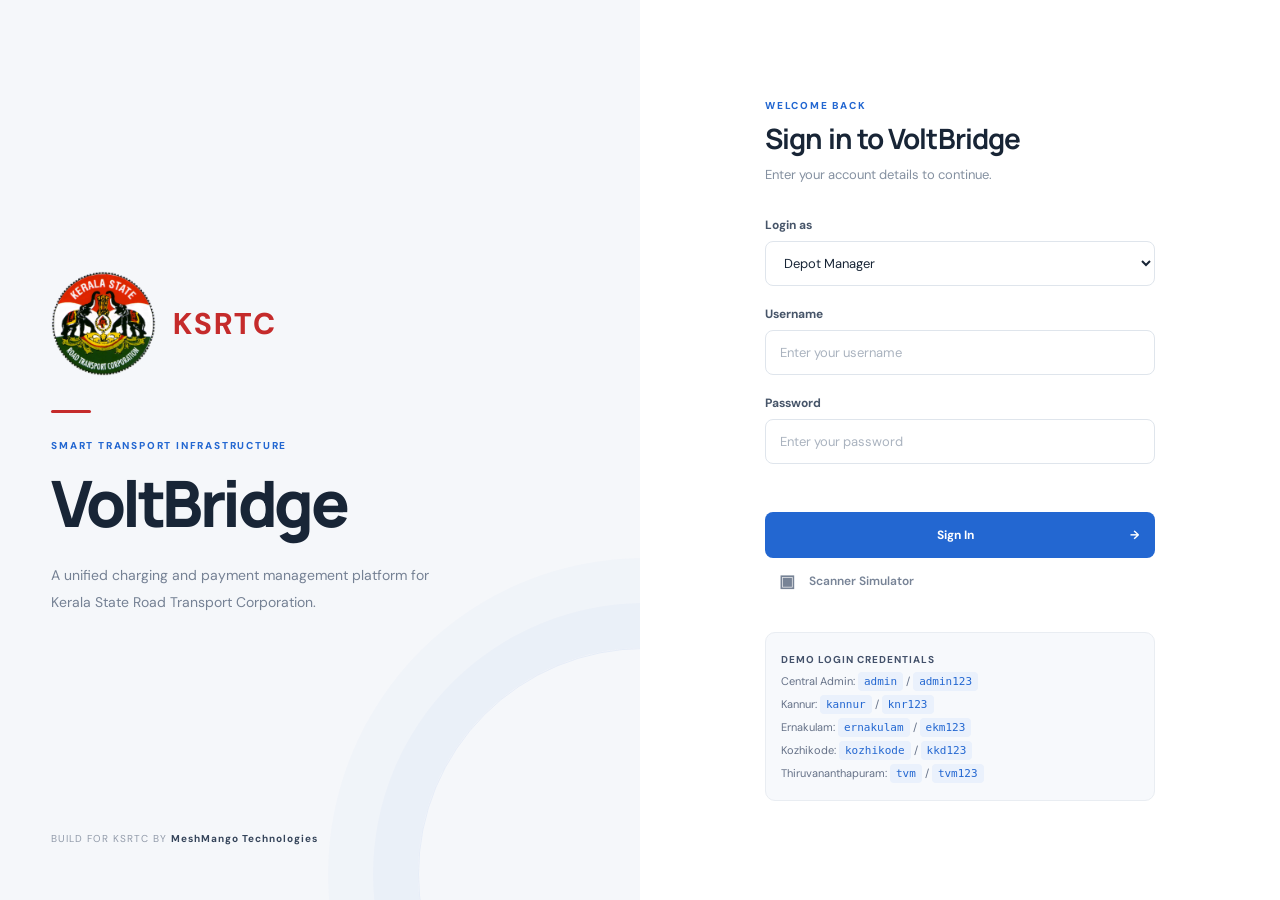
<file: index.html>
<!DOCTYPE html>
<html lang="en">
<head>
    <meta charset="UTF-8">
    <meta name="viewport" content="width=device-width, initial-scale=1.0">
    <title>VoltBridge | KSRTC Charging Management</title>
    <link rel="stylesheet" href="style.css">
</head>
<body>

    <!-- LOGIN SCREEN -->
    <main id="loginScreen" class="login-page">

        <section class="brand-panel">
            <div class="brand-content">
                <div class="ksrtc-brand">
                  <img src="assets/ksrtc.png" alt="Kerala State Road Transport Corporation Logo">
                  <span>KSRTC</span>
              </div>
                <div class="brand-line"></div>
                <p class="eyebrow">SMART TRANSPORT INFRASTRUCTURE</p>
                <h1>VoltBridge</h1>
                <p class="brand-description">
                    A unified charging and payment management platform
                    for Kerala State Road Transport Corporation.
                </p>
            </div>

            <footer>
                BUILD FOR KSRTC BY <strong>MeshMango Technologies</strong>
            </footer>
        </section>

        <section class="login-panel">
            <div class="login-box">

                <p class="eyebrow">WELCOME BACK</p>
                <h2>Sign in to VoltBridge</h2>
                <p class="muted">Enter your account details to continue.</p>

                <form id="loginForm">

                    <label for="loginRole">Login as</label>
                    <select id="loginRole" required>
                        <option value="depot">Depot Manager</option>
                        <option value="admin">Central Admin</option>
                    </select>

                    <label for="username">Username</label>
                    <input
                        type="text"
                        id="username"
                        placeholder="Enter your username"
                        autocomplete="username"
                        required
                    >

                    <label for="password">Password</label>
                    <input
                        type="password"
                        id="password"
                        placeholder="Enter your password"
                        autocomplete="current-password"
                        required
                    >

                    <p id="loginError" class="error-message"></p>

                    <button type="submit" class="primary-button">
                        Sign In <span>→</span>
                    </button>
                    <button class="nav-button" onclick="window.location.href='scanner.html'">
                        <span>▣</span> Scanner Simulator
                    </button>
                </form>

                <div class="demo-credentials">
                    <p><strong>DEMO LOGIN CREDENTIALS</strong></p>
                    <p>Central Admin: <code>admin</code> / <code>admin123</code></p>
                    <p>Kannur: <code>kannur</code> / <code>knr123</code></p>
                    <p>Ernakulam: <code>ernakulam</code> / <code>ekm123</code></p>
                    <p>Kozhikode: <code>kozhikode</code> / <code>kkd123</code></p>
                    <p>Thiruvananthapuram: <code>tvm</code> / <code>tvm123</code></p>
                    
                </div>

            </div>
        </section>
    </main>


    <!-- DASHBOARD -->
    <main id="dashboardScreen" class="dashboard hidden">

        <aside class="sidebar">
            <div class="sidebar-brand">
                <img class="dashboard-logo"
                    src="assets/ksrtc.png"
                    alt="KSRTC Logo">

                <div>
                    <h2>VoltBridge</h2>
                    <small>KSRTC MANAGEMENT</small>
                </div>
            </div>

            <div class="sidebar-section">
                <p class="sidebar-label">WORKSPACE</p>
                <button class="nav-button active" onclick="showPage('overview')">
                    <span>▦</span> Overview
                </button>
                <button class="nav-button" onclick="showPage('pending')">
                    <span>◷</span> Pending Payments
                    <span id="pendingBadge" class="nav-count">0</span>
                </button>
                <button class="nav-button" onclick="showPage('paid')">
                    <span>✓</span> Paid Invoices
                </button>
                <button id="chargingNav" class="nav-button" onclick="showPage('charging')">
                    <span>ϟ</span> Charging Records
                </button>
            </div>

            <div class="sidebar-bottom">
                <div class="user-mini">
                    <div class="avatar" id="userAvatar">A</div>
                    <div>
                        <strong id="sidebarUser">Administrator</strong>
                        <small id="sidebarRole">Central Admin</small>
                    </div>
                </div>
                <button class="logout-button" onclick="logout()">Sign out ↗</button>
            </div>
        </aside>

        <section class="main-area">

            <header class="topbar">
                <div>
                    <p class="eyebrow" id="dashboardEyebrow">WORKSPACE</p>
                    <h1 id="dashboardTitle">Overview</h1>
                </div>
                <div class="topbar-right">
                    <span class="status-dot"></span>
                    <span id="topbarUser">Central Admin</span>
                </div>
            </header>

            <div class="content-area">

                <!-- OVERVIEW -->
                <section id="overviewPage" class="page">

                    <div class="welcome-row">
                        <div>
                            <h2 id="welcomeTitle">Welcome back</h2>
                            <p class="muted" id="welcomeDescription">
                                Here's your charging management overview.
                            </p>
                        </div>
                        <div class="date-display" id="currentDate"></div>
                    </div>

                    <div class="stats-grid">
                        <article class="stat-card">
                            <p>Total Invoices</p>
                            <h2 id="totalInvoices">0</h2>
                            <small>Recorded charging sessions</small>
                        </article>
                        <article class="stat-card">
                            <p>Pending Payments</p>
                            <h2 id="totalPending">0</h2>
                            <small>Awaiting payment</small>
                        </article>
                        <article class="stat-card">
                            <p>Paid Invoices</p>
                            <h2 id="totalPaid">0</h2>
                            <small>Successfully settled</small>
                        </article>
                        <article class="stat-card">
                            <p>Total Charging Cost</p>
                            <h2 id="totalCost">₹0</h2>
                            <small>Overall invoice value</small>
                        </article>
                    </div>

                    <div id="depotOverviewSection" class="panel">
                        <div class="panel-heading">
                            <div>
                                <h3>Depot Overview</h3>
                                <p class="muted">Payment status across all depots</p>
                            </div>
                        </div>
                        <div class="table-wrap">
                            <table>
                                <thead>
                                    <tr>
                                        <th>Depot</th>
                                        <th>Total Invoices</th>
                                        <th>Pending</th>
                                        <th>Paid</th>
                                        <th>Total Amount</th>
                                    </tr>
                                </thead>
                                <tbody id="depotOverviewTable"></tbody>
                            </table>
                        </div>
                    </div>

                    <div class="panel">
                        <div class="panel-heading">
                            <div>
                                <h3>Recent Invoices</h3>
                                <p class="muted">Latest charging transactions</p>
                            </div>
                        </div>
                        <div class="table-wrap">
                            <table>
                                <thead>
                                    <tr>
                                        <th>Invoice ID</th>
                                        <th>Bus Number</th>
                                        <th>Depot</th>
                                        <th>Amount</th>
                                        <th>Status</th>
                                    </tr>
                                </thead>
                                <tbody id="recentInvoicesTable"></tbody>
                            </table>
                        </div>
                    </div>
                </section>


                <!-- PENDING PAYMENTS -->
                <section id="pendingPage" class="page hidden">
                    <div class="page-intro">
                        <h2>Pending Payments</h2>
                        <p class="muted">Invoices awaiting settlement.</p>
                    </div>
                    <div class="panel">
                        <div class="table-wrap">
                            <table>
                                <thead>
                                    <tr>
                                        <th>Invoice ID</th>
                                        <th>Bus Number</th>
                                        <th>Depot</th>
                                        <th>Energy</th>
                                        <th>Amount</th>
                                        <th>Date</th>
                                        <th>Action</th>
                                    </tr>
                                </thead>
                                <tbody id="pendingTable"></tbody>
                            </table>
                        </div>
                    </div>
                </section>


                <!-- PAID PAYMENTS -->
                <section id="paidPage" class="page hidden">
                    <div class="page-intro">
                        <h2>Paid Invoices</h2>
                        <p class="muted">Successfully settled charging invoices.</p>
                    </div>
                    <div class="panel">
                        <div class="table-wrap">
                            <table>
                                <thead>
                                    <tr>
                                        <th>Invoice ID</th>
                                        <th>Bus Number</th>
                                        <th>Depot</th>
                                        <th>Energy</th>
                                        <th>Amount</th>
                                        <th>Paid At</th>
                                    </tr>
                                </thead>
                                <tbody id="paidTable"></tbody>
                            </table>
                        </div>
                    </div>
                </section>


                <!-- CHARGING RECORDS -->
                <section id="chargingPage" class="page hidden">
                    <div class="page-intro">
                        <h2>Charging Records</h2>
                        <p class="muted">
                            Simulate a completed charging session and invoice generation.
                        </p>
                    </div>

                    <div class="charging-layout">
                        <div class="panel charging-form">
                            <h3>New Charging Session</h3>
                            <p class="muted">Enter the scanned bus code and charging details.</p>

                            <form id="chargingForm">
                                <label for="busCode">Bus Unique Code</label>
                                <input id="busCode" placeholder="KSRTC-KNR-2048" required>

                                <label for="energyConsumed">Energy Consumed (kWh)</label>
                                <input id="energyConsumed" type="number" min="0.01" step="0.01" placeholder="50" required>

                                <label for="ratePerUnit">Rate per kWh (₹)</label>
                                <input id="ratePerUnit" type="number" min="0" step="0.01" value="25" required>

                                <p id="chargingError" class="error-message"></p>

                                <button type="submit" class="primary-button">
                                    Complete Charging & Generate Invoice
                                </button>
                            </form>
                        </div>

                        <div class="panel information-panel">
                            <h3>Automatic Invoice Routing</h3>
                            <div class="route-step">01 <span>Bus code scanned</span></div>
                            <div class="route-step">02 <span>Bus and depot identified</span></div>
                            <div class="route-step">03 <span>Charging invoice generated</span></div>
                            <div class="route-step">04 <span>Invoice routed to assigned depot</span></div>
                            <div class="route-step">05 <span>Appears in Pending Payments</span></div>
                        </div>
                    </div>

                    <div class="panel">
                        <div class="panel-heading">
                            <h3>Registered Bus Codes</h3>
                        </div>
                        <div class="table-wrap">
                            <table>
                                <thead>
                                    <tr>
                                        <th>Unique Code</th>
                                        <th>Bus Number</th>
                                        <th>Assigned Depot</th>
                                    </tr>
                                </thead>
                                <tbody id="busRegistryTable"></tbody>
                            </table>
                        </div>
                    </div>
                </section>

            </div>
        </section>
    </main>

    <script src="app.js"></script>
</body>
</html>
</file>
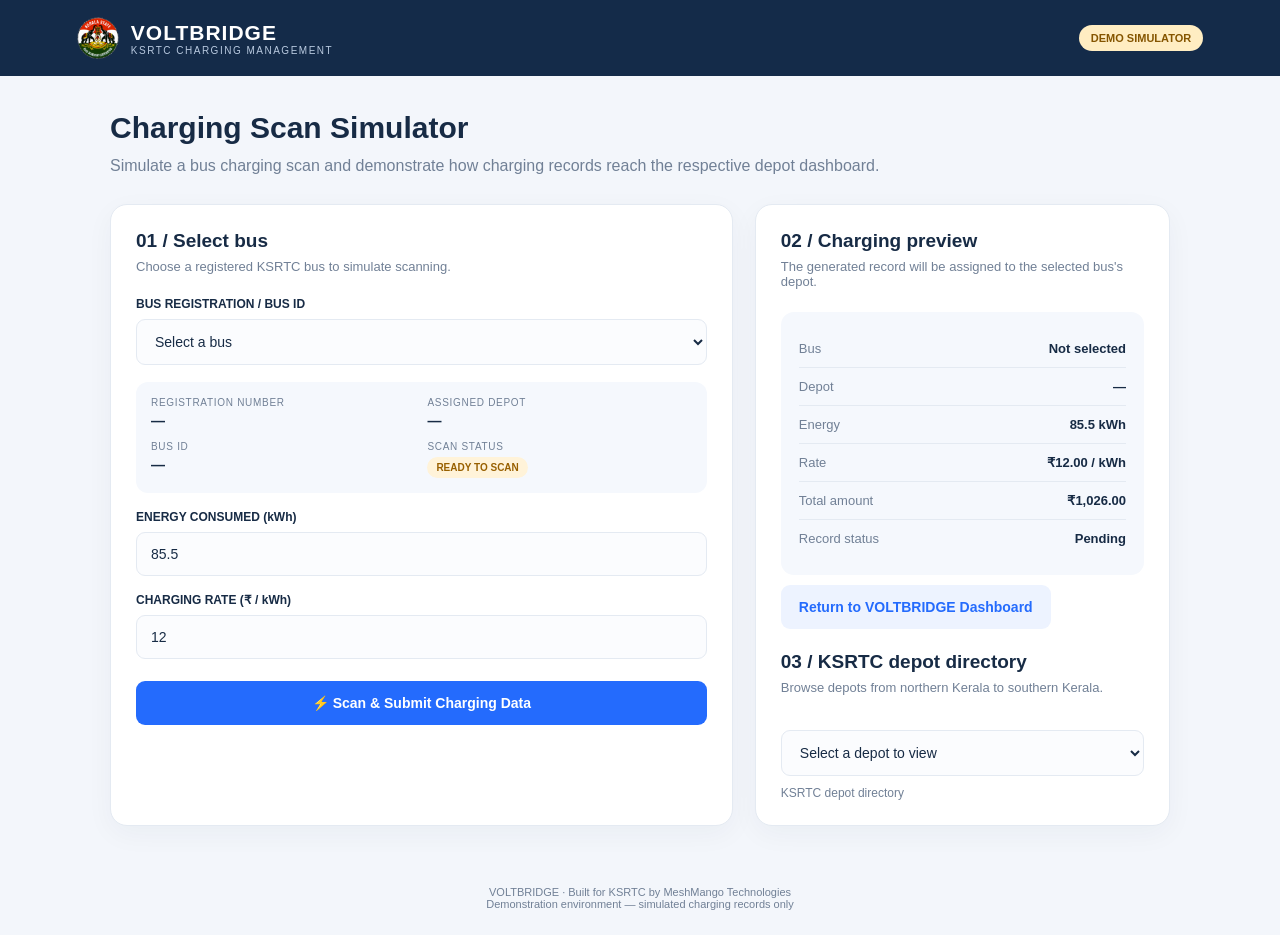
<file: scanner.html>
<!DOCTYPE html>
<html lang="en">
<head>
<meta charset="UTF-8">
<meta name="viewport" content="width=device-width, initial-scale=1.0">
<title>VOLTBRIDGE | Scanner Simulator</title>

<style>
:root {
    --bg: #f3f6fb;
    --card: #ffffff;
    --navy: #142b49;
    --blue: #246bfd;
    --text: #172b45;
    --muted: #718096;
    --border: #e4eaf2;
    --green: #16865b;
}
* { box-sizing: border-box; }
body {
    margin: 0;
    background: var(--bg);
    color: var(--text);
    font-family: Inter, "Segoe UI", Arial, sans-serif;
}
header {
    background: var(--navy);
    color: white;
    padding: 17px 6%;
    display: flex;
    align-items: center;
    justify-content: space-between;
    gap: 15px;
}
.brand {
    display: flex;
    align-items: center;
    gap: 12px;
    font-size: 21px;
    font-weight: 800;
    letter-spacing: 1px;
}
.brand img { width: 42px; height: 42px; object-fit: contain; }
.brand small {
    display: block;
    font-size: 10px;
    color: #b8c9df;
    font-weight: 500;
    letter-spacing: 1.5px;
}
.demo-tag {
    background: #ffedc2;
    color: #855500;
    padding: 7px 12px;
    border-radius: 20px;
    font-size: 11px;
    font-weight: 800;
}
main {
    max-width: 1100px;
    margin: 35px auto;
    padding: 0 20px;
}
.intro { margin-bottom: 25px; }
.intro h1 { margin: 0 0 8px; font-size: 30px; }
.intro p { color: var(--muted); margin: 0; line-height: 1.6; }
.layout {
    display: grid;
    grid-template-columns: 1.2fr .8fr;
    gap: 22px;
}
.card {
    background: var(--card);
    border: 1px solid var(--border);
    border-radius: 17px;
    padding: 25px;
    box-shadow: 0 8px 28px rgba(25,50,80,.045);
}
.card h2 { margin: 0 0 7px; font-size: 19px; }
.sub { color: var(--muted); font-size: 13px; margin-bottom: 23px; }
label {
    display: block;
    font-size: 12px;
    font-weight: 700;
    margin: 17px 0 8px;
}
select, input {
    width: 100%;
    padding: 13px 14px;
    border: 1px solid var(--border);
    border-radius: 9px;
    background: #fbfcfe;
    font-size: 14px;
    color: var(--text);
    outline: none;
}
select:focus, input:focus {
    border-color: var(--blue);
    box-shadow: 0 0 0 3px rgba(36,107,253,.09);
}
.bus-info {
    display: grid;
    grid-template-columns: 1fr 1fr;
    gap: 12px;
    background: #f5f8fd;
    border-radius: 12px;
    padding: 15px;
    margin-top: 17px;
}
.info-label {
    color: var(--muted);
    font-size: 10px;
    text-transform: uppercase;
    letter-spacing: .7px;
}
.info-value { font-size: 14px; font-weight: 750; margin-top: 5px; }
button {
    border: 0;
    cursor: pointer;
    border-radius: 9px;
    font-size: 14px;
    font-weight: 750;
    padding: 14px 18px;
}
.primary {
    width: 100%;
    background: var(--blue);
    color: white;
    margin-top: 22px;
    transition: .2s;
}
.primary:hover { background: #1457dc; transform: translateY(-1px); }
.secondary {
    background: #edf3ff;
    color: var(--blue);
    margin-top: 10px;
}
.result {
    display: none;
    margin-top: 18px;
    padding: 15px;
    background: #eaf8f1;
    border: 1px solid #c8ebd9;
    color: #126341;
    border-radius: 11px;
    font-size: 13px;
    line-height: 1.7;
}
.status {
    display: inline-block;
    font-size: 10px;
    font-weight: 800;
    color: #986000;
    background: #fff3d9;
    padding: 5px 9px;
    border-radius: 20px;
}
.preview {
    background: #f5f8fd;
    border-radius: 13px;
    padding: 18px;
    margin-top: 17px;
}
.preview-row {
    display: flex;
    justify-content: space-between;
    gap: 12px;
    padding: 11px 0;
    border-bottom: 1px solid var(--border);
    font-size: 13px;
}
.preview-row:last-child { border: 0; }
.preview-row span:first-child { color: var(--muted); }
.preview-row strong { text-align: right; }
.directory { margin-top: 22px; }
.directory select { margin-top: 12px; }
.directory-count { color: var(--muted); font-size: 12px; margin-top: 10px; }
footer {
    text-align: center;
    padding: 25px;
    color: var(--muted);
    font-size: 11px;
}
@media(max-width:750px) {
    .layout { grid-template-columns: 1fr; }
    header { padding: 14px 18px; }
    .intro h1 { font-size: 25px; }
    .card { padding: 19px; }
}
</style>
</head>

<body>

<header>
    <div class="brand">
        <img src="./assets/ksrtc.png" alt="KSRTC">
        <div>
            VOLTBRIDGE
            <small>KSRTC CHARGING MANAGEMENT</small>
        </div>
    </div>
    <div class="demo-tag">DEMO SIMULATOR</div>
</header>

<main>
    <section class="intro">
        <h1>Charging Scan Simulator</h1>
        <p>Simulate a bus charging scan and demonstrate how charging records reach the respective depot dashboard.</p>
    </section>

    <div class="layout">
        <section class="card">
            <h2>01 / Select bus</h2>
            <div class="sub">Choose a registered KSRTC bus to simulate scanning.</div>

            <label for="busSelect">BUS REGISTRATION / BUS ID</label>
            <select id="busSelect">
                <option value="">Select a bus</option>
            </select>

            <div class="bus-info">
                <div>
                    <div class="info-label">Registration number</div>
                    <div class="info-value" id="busNumber">—</div>
                </div>
                <div>
                    <div class="info-label">Assigned depot</div>
                    <div class="info-value" id="busDepot">—</div>
                </div>
                <div>
                    <div class="info-label">Bus ID</div>
                    <div class="info-value" id="busCode">—</div>
                </div>
                <div>
                    <div class="info-label">Scan status</div>
                    <div class="info-value"><span class="status">READY TO SCAN</span></div>
                </div>
            </div>

            <label for="energy">ENERGY CONSUMED (kWh)</label>
            <input type="number" id="energy" min="1" max="1000" step="0.1" value="85.5">

            <label for="rate">CHARGING RATE (₹ / kWh)</label>
            <input type="number" id="rate" min="0.01" step="0.01" value="12">

            <button class="primary" onclick="submitScan()">⚡ Scan & Submit Charging Data</button>
            <div id="result" class="result"></div>
        </section>

        <section class="card">
            <h2>02 / Charging preview</h2>
            <div class="sub">The generated record will be assigned to the selected bus's depot.</div>

            <div class="preview">
                <div class="preview-row">
                    <span>Bus</span><strong id="previewBus">Not selected</strong>
                </div>
                <div class="preview-row">
                    <span>Depot</span><strong id="previewDepot">—</strong>
                </div>
                <div class="preview-row">
                    <span>Energy</span><strong id="previewEnergy">85.5 kWh</strong>
                </div>
                <div class="preview-row">
                    <span>Rate</span><strong id="previewRate">₹12 / kWh</strong>
                </div>
                <div class="preview-row">
                    <span>Total amount</span><strong id="previewTotal">₹1,026.00</strong>
                </div>
                <div class="preview-row">
                    <span>Record status</span><strong>Pending</strong>
                </div>
            </div>

            <button class="secondary" onclick="window.location.href='index.html'">
                Return to VOLTBRIDGE Dashboard
            </button>

            <div class="directory">
                <h2>03 / KSRTC depot directory</h2>
                <div class="sub">Browse depots from northern Kerala to southern Kerala.</div>
                <select id="depotDirectory">
                    <option value="">Select a depot to view</option>
                </select>
                <div class="directory-count" id="directoryInfo">KSRTC depot directory</div>
            </div>
        </section>
    </div>
</main>

<footer>
    VOLTBRIDGE · Built for KSRTC by MeshMango Technologies<br>
    Demonstration environment — simulated charging records only
</footer>

<script>
/* -------------------------------------------------
   BUS REGISTRY
   Add more buses here when required.
-------------------------------------------------- */

const buses = [
    {
        id: "KSRTC-KNR-2048",
        number: "KL-13-2048",
        depot: "Kannur"
    },
    {
        id: "KSRTC-EKM-1172",
        number: "KL-07-1172",
        depot: "Ernakulam"
    },
    {
        id: "KSRTC-TVM-3021",
        number: "KL-01-3021",
        depot: "Thiruvananthapuram"
    },
    {
        id: "KSRTC-KKD-8810",
        number: "KL-11-8810",
        depot: "Kozhikode"
    },
    {
        id: "KSRTC-PNR-0450",
        number: "KL-15-0450",
        depot: "Payyanur"
    },
    {
        id: "KSRTC-PNR-8810",
        number: "KL-15-8810",
        depot: "Payyanur"
    }
];

/* -------------------------------------------------
   KSRTC DEPOT DIRECTORY
   Names are based on the KSRTC public depot directory.
-------------------------------------------------- */

const depots = [
    "Kasaragod",
    "Kanhangad",
    "Payyanur",
    "Kannur",
    "Thalassery",
    "Vadakara",
    "Kozhikode",
    "Thamarassery",
    "Thiruvambady",
    "Thottilpalam",
    "Kalpetta",
    "Mananthavady",
    "Sulthan Bathery",
    "Malappuram",
    "Nilambur",
    "Perinthalmanna",
    "Ponnani",
    "Tirur",
    "Palakkad",
    "Mannarkkad",
    "Ottapalam",
    "Thrissur",
    "Irinjalakuda",
    "Kodungalloor",
    "Guruvayoor",
    "Chalakudy",
    "Ernakulam",
    "Aluva",
    "Angamaly",
    "North Paravur",
    "Moovattupuzha",
    "Kothamangalam",
    "Thodupuzha",
    "Kattappana",
    "Nedumkandam",
    "Munnar",
    "Pala",
    "Kottayam",
    "Changanassery",
    "Vaikom",
    "Alappuzha",
    "Cherthala",
    "Haripad",
    "Kayamkulam",
    "Mavelikkara",
    "Pathanamthitta",
    "Adoor",
    "Thiruvalla",
    "Ranni",
    "Pamba",
    "Kollam",
    "Karunagappally",
    "Kottarakkara",
    "Punalur",
    "Aryankavu",
    "Chadayamangalam",
    "Thiruvananthapuram Central",
    "Thiruvananthapuram City",
    "Anayara",
    "Attingal",
    "Nedumangad",
    "Kaniyapuram",
    "Kilimanoor",
    "Neyyattinkara",
    "Kattakada",
    "Poovar",
    "Vellarada",
    "Vizhinjam",
    "Vithura",
    "Palode",
    "Vellanad",
    "Vikas Bhavan",
    "Peroorkada",
    "Venjaramood",
    "Parassala",
    "Aryanad"
];

/* -------------------------------------------------
   INITIALISE PAGE
-------------------------------------------------- */

const busSelect = document.getElementById("busSelect");

buses.forEach(bus => {
    const option = document.createElement("option");
    option.value = bus.id;
    option.textContent = bus.number + " — " + bus.depot;
    busSelect.appendChild(option);
});

const depotSelect = document.getElementById("depotDirectory");

depots.forEach(depot => {
    const option = document.createElement("option");
    option.value = depot;
    option.textContent = depot;
    depotSelect.appendChild(option);
});

function selectedBus() {
    return buses.find(bus => bus.id === busSelect.value);
}

function updatePreview() {
    const bus = selectedBus();
    const energy = Number(document.getElementById("energy").value) || 0;
    const rate = Number(document.getElementById("rate").value) || 0;

    document.getElementById("busNumber").textContent = bus ? bus.number : "—";
    document.getElementById("busDepot").textContent = bus ? bus.depot : "—";
    document.getElementById("busCode").textContent = bus ? bus.id : "—";

    document.getElementById("previewBus").textContent = bus ? bus.number : "Not selected";
    document.getElementById("previewDepot").textContent = bus ? bus.depot : "—";
    document.getElementById("previewEnergy").textContent = energy.toFixed(1) + " kWh";
    document.getElementById("previewRate").textContent = "₹" + rate.toFixed(2) + " / kWh";
    document.getElementById("previewTotal").textContent =
        "₹" + (energy * rate).toLocaleString("en-IN", {minimumFractionDigits:2, maximumFractionDigits:2});
}

busSelect.addEventListener("change", updatePreview);
document.getElementById("energy").addEventListener("input", updatePreview);
document.getElementById("rate").addEventListener("input", updatePreview);

depotSelect.addEventListener("change", function() {
    document.getElementById("directoryInfo").textContent =
        this.value ? "Selected KSRTC depot: " + this.value : "KSRTC depot directory";
});

updatePreview();

/* -------------------------------------------------
   SCAN AND SUBMIT
-------------------------------------------------- */

function submitScan() {
    const bus = selectedBus();
    const energy = Number(document.getElementById("energy").value);
    const rate = Number(document.getElementById("rate").value);
    const result = document.getElementById("result");

    if (!bus) {
        alert("Please select a bus first.");
        return;
    }

    if (!Number.isFinite(energy) || energy <= 0 ||
        !Number.isFinite(rate) || rate <= 0) {
        alert("Please enter valid positive energy and rate values.");
        return;
    }

    const total = Number((energy * rate).toFixed(2));
    const now = new Date();

    const invoice = {
        invoiceId: "INV-" + now.getTime() + "-" +
        Math.random().toString(36).slice(2, 7).toUpperCase(),
        busCode: bus.id,
        busNumber: bus.number,
        depot: bus.depot,
        energyConsumed: energy,
        ratePerUnit: rate,
        totalCost: total,
        paymentStatus: "Pending",
        status: "Pending",
        createdAt: now.toISOString(),
        date: now.toLocaleDateString("en-IN"),
        time: now.toLocaleTimeString("en-IN"),
        source: "SCANNER_SIMULATOR",
        demo: true
    };

    try {
        const storageKey = "voltbridge_invoices";
        const existing = JSON.parse(localStorage.getItem(storageKey) || "[]");

        if (!Array.isArray(existing)) {
            throw new Error("The invoice storage format is not an array.");
        }

        existing.push(invoice);
        localStorage.setItem(storageKey, JSON.stringify(existing));

        result.style.display = "block";
        result.innerHTML = `
            <strong>✓ Scan submitted successfully!</strong><br>
            Invoice: ${invoice.invoiceId}<br>
            Bus: ${invoice.busNumber}<br>
            Assigned depot: <strong>${invoice.depot}</strong><br>
            Amount: ₹${total.toLocaleString("en-IN", {minimumFractionDigits:2})}<br>
            Status: Pending
            <br><br>
            <strong>Next:</strong> Open the ${invoice.depot} depot dashboard and refresh it to view this record.
        `;

        result.scrollIntoView({behavior:"smooth", block:"nearest"});

    } catch (error) {
        console.error(error);
        alert("Could not save the scan. Check browser storage and the invoice storage format.");
    }
}
</script>

</body>
</html>
</file>
<file: style.css>
@import url('https://fonts.googleapis.com/css2?family=DM+Sans:wght@400;500;600;700;800&family=Manrope:wght@400;500;600;700;800&display=swap');

:root {
    --ink: #182536;
    --ink-soft: #344256;
    --muted: #8490a0;
    --blue: #2367d1;
    --blue-dark: #174fae;
    --blue-light: #edf4ff;
    --green: #16845e;
    --red: #c34e4e;
    --amber: #a66b13;
    --line: #e9edf2;
    --surface: #ffffff;
    --background: #f7f9fc;
    --radius: 12px;
    --shadow: 0 3px 12px rgba(27, 45, 70, .035);
}

* {
    margin: 0;
    padding: 0;
    box-sizing: border-box;
}

body {
    font-family: 'DM Sans', sans-serif;
    background: var(--background);
    color: var(--ink);
    -webkit-font-smoothing: antialiased;
}

button, input, select {
    font: inherit;
}

button {
    cursor: pointer;
}

.hidden {
    display: none !important;
}

.muted {
    color: var(--muted);
    font-size: 13px;
    line-height: 1.6;
}

.eyebrow {
    color: var(--blue);
    font-size: 10px;
    font-weight: 800;
    letter-spacing: 1.8px;
    margin-bottom: 7px;
}

/* =====================================
   LOGIN SCREEN
===================================== */

.login-page {
    min-height: 100vh;
    display: grid;
    grid-template-columns: 1fr 1fr;
    background: #fff;
}

.brand-panel {
    background: #f5f7fa;
    padding: 55px 8%;
    display: flex;
    flex-direction: column;
    justify-content: space-between;
    min-height: 100vh;
    position: relative;
    overflow: hidden;
}

.brand-panel::after {
    content: "";
    position: absolute;
    width: 450px;
    height: 450px;
    border: 1px solid rgba(35, 103, 209, .07);
    border-radius: 50%;
    right: -230px;
    bottom: -200px;
    box-shadow:
        0 0 0 45px rgba(35, 103, 209, .025),
        0 0 0 90px rgba(35, 103, 209, .018);
    pointer-events: none;
}

.brand-content {
    margin: auto 0;
    max-width: 470px;
    position: relative;
    z-index: 1;
}

.ksrtc-brand {
    display: flex;
    align-items: center;
    gap: 17px;
    margin-bottom: 34px;
}

.ksrtc-brand img {
    width: 105px;
    height: 105px;
    object-fit: contain;
}

.ksrtc-brand span {
    color: #c52b2b;
    font-size: 30px;
    font-weight: 800;
    letter-spacing: 2px;
}

.brand-line {
    width: 40px;
    height: 3px;
    background: #c52b2b;
    margin-bottom: 26px;
    border-radius: 5px;
}

.brand-content h1 {
    font-family: 'Manrope', sans-serif;
    font-size: clamp(43px, 5vw, 66px);
    font-weight: 800;
    letter-spacing: -3.5px;
    margin-bottom: 16px;
}

.brand-description {
    max-width: 390px;
    color: #758194;
    font-size: 14px;
    line-height: 1.9;
}

.brand-panel footer {
    color: #929baa;
    font-size: 10px;
    letter-spacing: 1px;
    position: relative;
    z-index: 1;
}

.brand-panel footer strong {
    color: #35445a;
}

.login-panel {
    display: flex;
    align-items: center;
    justify-content: center;
    padding: 35px;
}

.login-box {
    width: 100%;
    max-width: 390px;
}

.login-box h2 {
    font-family: 'Manrope', sans-serif;
    font-size: 28px;
    letter-spacing: -.9px;
}

.login-box > .muted {
    margin: 8px 0 32px;
}

/* Forms */

label {
    display: block;
    font-size: 12px;
    font-weight: 700;
    color: #475569;
    margin: 20px 0 8px;
}

input, select {
    width: 100%;
    min-height: 45px;
    border: 1px solid #dfe5ec;
    border-radius: 8px;
    padding: 12px 14px;
    background: #fff;
    color: var(--ink);
    font-size: 13px;
    outline: none;
    transition: border .2s, box-shadow .2s;
}

input::placeholder {
    color: #aab3bf;
}

input:focus, select:focus {
    border-color: var(--blue);
    box-shadow: 0 0 0 3px rgba(35, 103, 209, .09);
}

.primary-button {
    width: 100%;
    min-height: 46px;
    padding: 13px 16px;
    border: 0;
    border-radius: 8px;
    background: var(--blue);
    color: white;
    font-size: 12px;
    font-weight: 700;
    margin-top: 23px;
    transition: background .2s, transform .2s, box-shadow .2s;
}

.primary-button:hover {
    background: var(--blue-dark);
    transform: translateY(-1px);
    box-shadow: 0 5px 15px rgba(35, 103, 209, .2);
}

.primary-button span {
    float: right;
}

.error-message {
    color: var(--red);
    font-size: 12px;
    margin-top: 10px;
    min-height: 15px;
}

.demo-credentials {
    background: #f7f9fc;
    border: 1px solid var(--line);
    border-radius: 10px;
    padding: 15px;
    margin-top: 28px;
    font-size: 11px;
    line-height: 2;
    color: #657187;
}

.demo-credentials strong {
    color: #43516a;
    font-size: 10px;
    letter-spacing: 1px;
}

code {
    color: var(--blue);
    background: #eaf1fc;
    padding: 3px 6px;
    border-radius: 4px;
}

/* =====================================
   DASHBOARD STRUCTURE
===================================== */

.dashboard {
    min-height: 100vh;
    display: flex;
}

.sidebar {
    width: 255px;
    background: #fff;
    border-right: 1px solid var(--line);
    padding: 25px 16px;
    display: flex;
    flex-direction: column;
    position: fixed;
    inset: 0 auto 0 0;
    z-index: 10;
}

.sidebar-brand {
    display: flex;
    align-items: center;
    gap: 12px;
    padding: 3px 10px 25px;
    border-bottom: 1px solid var(--line);
}

.dashboard-logo {
    width: 44px;
    height: 44px;
    object-fit: contain;
    flex-shrink: 0;
}

.sidebar-brand h2 {
    font-family: 'Manrope', sans-serif;
    font-size: 17px;
    font-weight: 800;
    letter-spacing: -.5px;
}

.sidebar-brand small {
    display: block;
    color: #9aa4b2;
    font-size: 8px;
    letter-spacing: 1.1px;
    margin-top: 3px;
}

.sidebar-section {
    padding-top: 28px;
}

.sidebar-label {
    font-size: 9px;
    color: #a0aab8;
    font-weight: 800;
    letter-spacing: 1.5px;
    padding: 0 11px 13px;
}

.nav-button {
    display: flex;
    align-items: center;
    gap: 12px;
    width: 100%;
    border: 0;
    padding: 12px 12px;
    background: transparent;
    color: #778396;
    font-size: 12px;
    font-weight: 600;
    text-align: left;
    border-radius: 8px;
    margin-bottom: 5px;
    transition: background .2s, color .2s;
}

.nav-button span:first-child {
    font-size: 17px;
    width: 20px;
    text-align: center;
}

.nav-button:hover {
    color: var(--blue);
    background: #f5f8fd;
}

.nav-button.active {
    color: var(--blue);
    background: #edf4ff;
    font-weight: 700;
}

.nav-count {
    margin-left: auto;
    background: #f0f2f5;
    border-radius: 20px;
    padding: 3px 8px;
    font-size: 10px;
    color: #66758b;
}

.nav-button.active .nav-count {
    background: #dceaff;
    color: var(--blue);
}

.sidebar-bottom {
    margin-top: auto;
    border-top: 1px solid var(--line);
    padding-top: 17px;
}

.user-mini {
    display: flex;
    align-items: center;
    gap: 10px;
    padding: 5px;
}

.avatar {
    width: 36px;
    height: 36px;
    background: #eaf1fc;
    color: var(--blue);
    display: grid;
    place-items: center;
    border-radius: 10px;
    font-weight: 800;
    font-size: 13px;
}

.user-mini strong {
    display: block;
    font-size: 11px;
    color: #334155;
}

.user-mini small {
    color: var(--muted);
    font-size: 10px;
}

.logout-button {
    width: 100%;
    text-align: left;
    border: 0;
    background: none;
    color: #b34c4c;
    font-size: 11px;
    font-weight: 600;
    padding: 14px 8px 5px;
    transition: color .2s;
}

.logout-button:hover {
    color: #8f2828;
}

.main-area {
    margin-left: 255px;
    width: calc(100% - 255px);
    min-height: 100vh;
    position: relative;
    isolation: isolate;
}

/* =====================================
   KSRTC WATERMARK
===================================== */

.main-area::before {
    content: "";
    position: fixed;
    left: calc(255px + (100% - 255px) / 2);
    top: 54%;
    transform: translate(-50%, -50%);
    width: min(430px, 48vw);
    height: min(430px, 48vw);
    background-image: url("assets/ksrtc.png");
    background-repeat: no-repeat;
    background-position: center;
    background-size: contain;
    opacity: .045;
    pointer-events: none;
    z-index: 0;
}

/* =====================================
   HEADER
===================================== */

.topbar {
    background: rgba(255, 255, 255, .94);
    backdrop-filter: blur(15px);
    border-bottom: 1px solid var(--line);
    min-height: 82px;
    padding: 16px 35px;
    display: flex;
    justify-content: space-between;
    align-items: center;
    position: sticky;
    top: 0;
    z-index: 5;
}

.topbar-title {
    display: flex;
    align-items: center;
    gap: 14px;
}

.topbar-title img {
    width: 46px;
    height: 46px;
    object-fit: contain;
}

.topbar h1 {
    font-family: 'Manrope', sans-serif;
    font-size: 20px;
    font-weight: 800;
    letter-spacing: -.6px;
}

.topbar .eyebrow {
    margin-bottom: 3px;
    font-size: 9px;
}

.topbar-right {
    display: flex;
    align-items: center;
    gap: 9px;
    color: #67758a;
    font-size: 11px;
    font-weight: 600;
}

.status-dot {
    width: 7px;
    height: 7px;
    background: #20a16c;
    border-radius: 50%;
    box-shadow: 0 0 0 4px #e8f6ef;
}

/* =====================================
   CONTENT
===================================== */

.content-area {
    max-width: 1550px;
    padding: 32px 35px;
    margin: auto;
    position: relative;
    z-index: 1;
}

.welcome-row {
    display: flex;
    justify-content: space-between;
    align-items: center;
    margin-bottom: 25px;
}

.welcome-row h2 {
    font-family: 'Manrope', sans-serif;
    font-size: 21px;
    font-weight: 800;
    letter-spacing: -.7px;
}

.date-display {
    color: var(--muted);
    font-size: 11px;
    background: white;
    border: 1px solid var(--line);
    padding: 9px 13px;
    border-radius: 7px;
}

/* =====================================
   STATISTIC CARDS
===================================== */

.stats-grid {
    display: grid;
    grid-template-columns: repeat(4, 1fr);
    gap: 16px;
    margin-bottom: 22px;
}

.stat-card {
    background: white;
    border: 1px solid var(--line);
    border-radius: var(--radius);
    padding: 21px;
    box-shadow: var(--shadow);
    position: relative;
    overflow: hidden;
    transition: transform .2s, box-shadow .2s;
}

.stat-card:hover {
    transform: translateY(-3px);
    box-shadow: 0 8px 22px rgba(27, 45, 70, .07);
}

.stat-card::after {
    content: "";
    position: absolute;
    width: 65px;
    height: 65px;
    right: -25px;
    top: -25px;
    border-radius: 50%;
    background: #edf4ff;
}

.stat-card:nth-child(2)::after {
    background: #fff4e3;
}

.stat-card:nth-child(3)::after {
    background: #e8f6ee;
}

.stat-card:nth-child(4)::after {
    background: #f0edff;
}

.stat-card p {
    color: #7e8a9c;
    font-size: 11px;
    font-weight: 600;
    position: relative;
    z-index: 1;
}

.stat-card h2 {
    font-family: 'Manrope', sans-serif;
    font-size: 28px;
    font-weight: 800;
    margin: 13px 0 5px;
    letter-spacing: -1px;
    position: relative;
    z-index: 1;
}

.stat-card small {
    color: #a0aaba;
    font-size: 10px;
}

/* =====================================
   PANELS AND TABLES
===================================== */

.panel {
    background: white;
    border: 1px solid var(--line);
    border-radius: var(--radius);
    margin-bottom: 20px;
    padding: 21px;
    box-shadow: var(--shadow);
}

.panel-heading {
    display: flex;
    justify-content: space-between;
    align-items: center;
    margin-bottom: 18px;
}

.panel h3 {
    font-family: 'Manrope', sans-serif;
    font-size: 14px;
    font-weight: 800;
    letter-spacing: -.2px;
}

.table-wrap {
    overflow-x: auto;
    border: 1px solid #edf0f4;
    border-radius: 8px;
}

table {
    width: 100%;
    border-collapse: collapse;
    white-space: nowrap;
}

th {
    text-align: left;
    color: #8b97a8;
    font-size: 9px;
    font-weight: 800;
    text-transform: uppercase;
    letter-spacing: .7px;
    padding: 14px 15px;
    background: #f8fafc;
    border-bottom: 1px solid var(--line);
}

td {
    padding: 15px;
    border-bottom: 1px solid #f0f2f5;
    font-size: 11px;
    color: #647187;
    transition: background .15s;
}

tbody tr:hover td {
    background: #fafcff;
}

tr:last-child td {
    border-bottom: 0;
}

td strong {
    color: #334155;
    font-weight: 700;
}

/* Status pills */

.status {
    display: inline-flex;
    align-items: center;
    gap: 5px;
    padding: 5px 9px;
    border-radius: 20px;
    font-size: 9px;
    font-weight: 800;
}

.status.pending {
    background: #fff5e5;
    color: #a66b13;
}

.status.paid {
    background: #e7f6ed;
    color: #16845e;
}

/* Empty table state */

.empty-state {
    text-align: center;
    padding: 32px;
    color: #9ba6b5;
    font-size: 12px;
}

/* =====================================
   PAGE HEADINGS
===================================== */

.page-intro {
    margin-bottom: 23px;
}

.page-intro h2 {
    font-family: 'Manrope', sans-serif;
    font-size: 23px;
    font-weight: 800;
    letter-spacing: -.7px;
}

.page-intro p {
    margin-top: 6px;
}

/* =====================================
   CHARGING INTERFACE
===================================== */

.charging-layout {
    display: grid;
    grid-template-columns: 1.1fr .9fr;
    gap: 18px;
    align-items: stretch;
}

.charging-form form {
    margin-top: 12px;
}

.charging-form .primary-button {
    margin-top: 22px;
}

.information-panel {
    background: linear-gradient(145deg, #fff 0%, #f7faff 100%);
}

.route-step {
    display: flex;
    align-items: center;
    gap: 15px;
    padding: 17px 5px;
    border-bottom: 1px solid var(--line);
    font-size: 12px;
    color: #68768a;
}

.route-step:last-child {
    border-bottom: 0;
}

.route-step:first-letter {
    color: var(--blue);
}

/* Action buttons */

.action-button {
    border: 1px solid #d8e9df;
    background: #eef8f1;
    color: #16845e;
    border-radius: 6px;
    padding: 8px 11px;
    font-size: 10px;
    font-weight: 800;
    transition: .2s;
}

.action-button:hover {
    background: #dff2e6;
    border-color: #b8dfc6;
}

/* =====================================
   RESPONSIVE DESIGN
===================================== */

@media (max-width: 1100px) {
    .content-area {
        padding: 25px 22px;
    }

    .stats-grid {
        grid-template-columns: repeat(2, 1fr);
    }

    .charging-layout {
        grid-template-columns: 1fr;
    }
}

@media (max-width: 700px) {
    .login-page {
        grid-template-columns: 1fr;
    }

    .brand-panel {
        min-height: auto;
        padding: 25px;
    }

    .brand-content {
        margin: 0;
    }

    .ksrtc-brand img {
        width: 75px;
        height: 75px;
    }

    .ksrtc-brand span {
        font-size: 24px;
    }

    .brand-content h1 {
        font-size: 40px;
    }

    .brand-description {
        font-size: 12px;
    }

    .brand-panel footer {
        margin-top: 25px;
    }

    .login-panel {
        padding: 35px 22px;
    }

    /* Compact mobile sidebar */

    .sidebar {
        width: 66px;
        padding: 15px 8px;
    }

    .sidebar-brand {
        justify-content: center;
        padding: 0 0 20px;
    }

    .sidebar-brand > div:last-child,
    .sidebar-label,
    .user-mini > div:last-child,
    .logout-button {
        display: none;
    }

    .dashboard-logo {
        width: 38px;
        height: 38px;
    }

    .nav-button {
        justify-content: center;
        padding: 12px 5px;
        font-size: 0;
    }

    .nav-button span:first-child {
        font-size: 18px;
    }

    .nav-count {
        display: none;
    }

    .user-mini {
        justify-content: center;
    }

    .main-area {
        margin-left: 66px;
        width: calc(100% - 66px);
    }

    .topbar {
        padding: 13px 14px;
        min-height: 70px;
    }

    .topbar-title {
        gap: 9px;
    }

    .topbar-title img {
        width: 34px;
        height: 34px;
    }

    .topbar h1 {
        font-size: 15px;
    }

    .topbar .eyebrow {
        font-size: 7px;
    }

    .topbar-right {
        font-size: 9px;
    }

    .main-area::before {
        left: calc(66px + (100% - 66px) / 2);
        width: 260px;
        height: 260px;
        opacity: .035;
    }

    .content-area {
        padding: 20px 12px;
    }

    .stats-grid {
        gap: 9px;
    }

    .stat-card {
        padding: 14px;
    }

    .stat-card h2 {
        font-size: 21px;
    }

    .welcome-row {
        align-items: flex-start;
        flex-direction: column;
        gap: 10px;
    }

    .welcome-row h2 {
        font-size: 18px;
    }

    .panel {
        padding: 13px;
    }

    .panel-heading {
        align-items: flex-start;
    }

    th, td {
        padding: 12px;
    }
}

@media (max-width: 380px) {
    .stats-grid {
        grid-template-columns: 1fr;
    }
}
</file>
